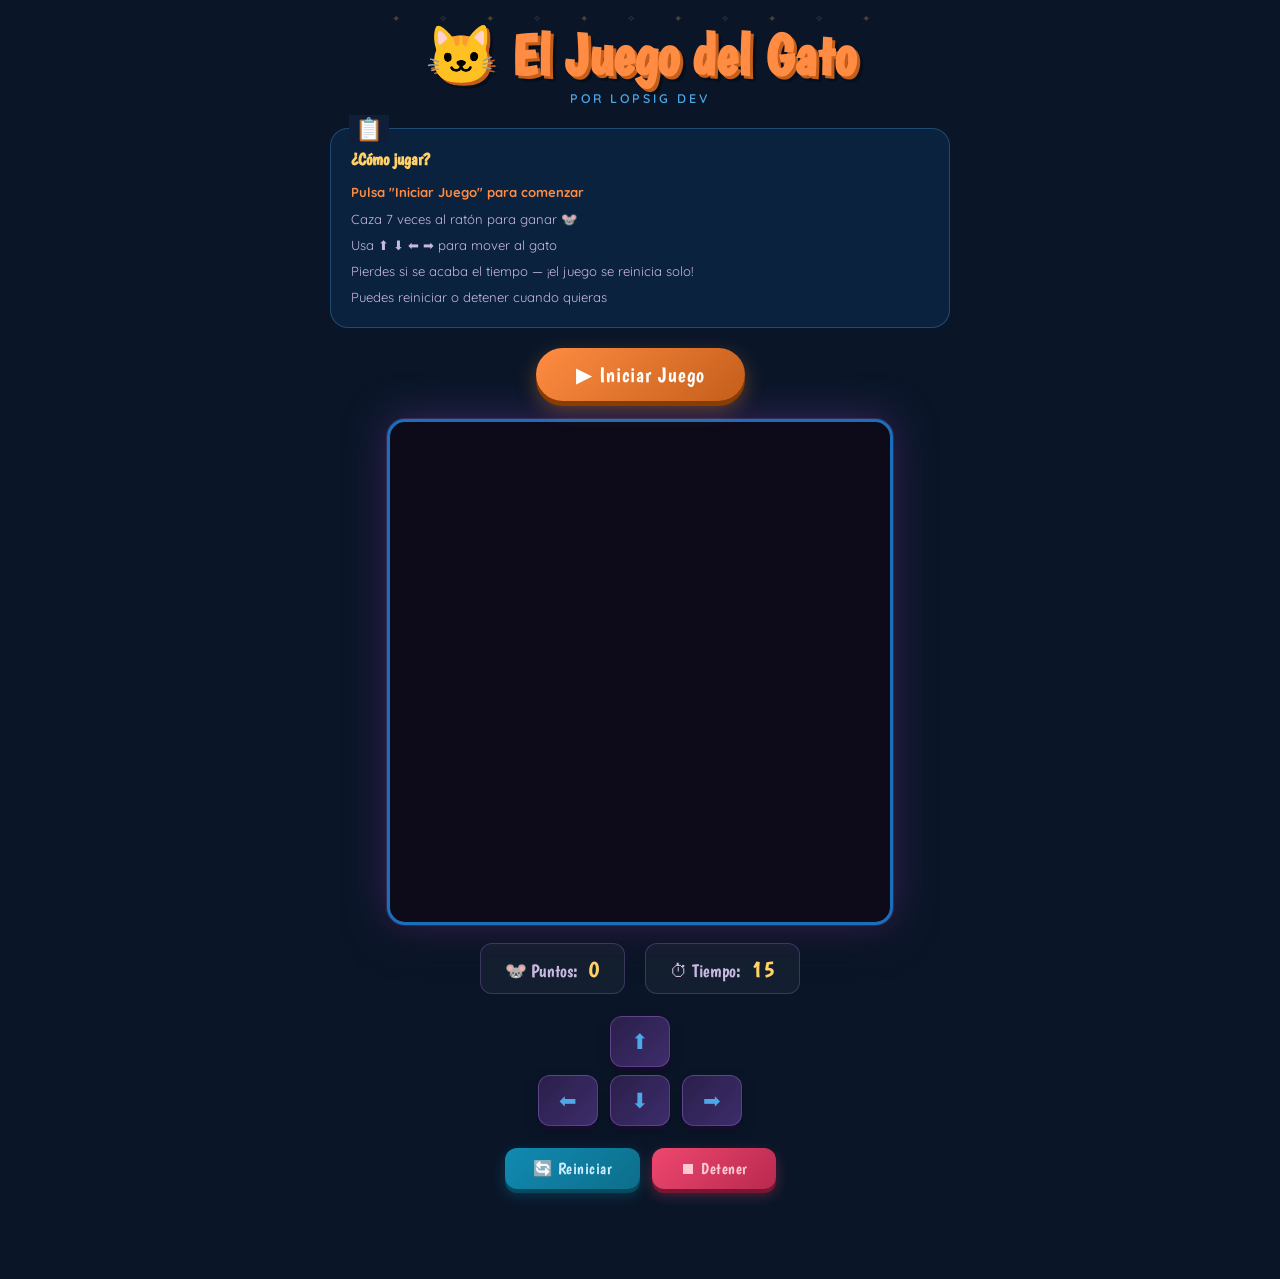
<file: index.html>
<!DOCTYPE html>
<html>

<head>
  <meta charset="UTF-8">
  <meta name="viewport" content="width=device-width, initial-scale=1.0">
  <title>El Juego del Gato</title>
  <link rel="stylesheet" href="cazando.css">
</head>

<body>
  <div class="contenedor">

    <h1>🐱 El Juego del Gato</h1>
    <p class="autor">por LopSig Dev</p>

    <div class="instrucciones">
      <h2>¿Cómo jugar?</h2>
      <p>
        <strong>Pulsa "Iniciar Juego" para comenzar</strong><br>
        Caza 7 veces al ratón para ganar 🐭<br>
        Usa ⬆ ⬇ ⬅ ➡ para mover al gato<br>
        Pierdes si se acaba el tiempo — ¡el juego se reinicia solo!<br>
        Puedes reiniciar o detener cuando quieras
      </p>
    </div>

    <div class="boton-iniciar">
      <button onclick="iniciarJuego()">▶ Iniciar Juego</button>
    </div>

    <canvas id="areaJuego" width="500" height="500"></canvas>

    <div class="panel">
      <span>🐭 Puntos: <span id="puntos">0</span></span>
      <span>⏱ Tiempo: <span id="tiempo">15</span></span>
    </div>

    <div class="controles">
      <button onclick="moverArriba()">⬆</button>
      <br>
      <button onclick="moverIzquierda()">⬅</button>
      <button onclick="moverAbajo()">⬇</button>
      <button onclick="moverDerecha()">➡</button>
    </div>

    <div class="acciones">
      <button class="btn-reiniciar" onclick="reiniciarJuego()">🔄 Reiniciar</button>
      <button class="btn-detener" onclick="detenerJuego()">⏹ Detener</button>
    </div>

    <p id="mensaje"></p>

  </div>

  <script src="cazando.js"></script>
  <script src="utils.js"></script>
</body>

</html>
</file>
<file: cazando.css>
@import url('https://fonts.googleapis.com/css2?family=Boogaloo&family=Quicksand:wght@400;600;700&display=swap');

:root {
  --naranja: #ff8c42;
  --naranja-oscuro: #c45e1a;
  --purpura: #1a6fba;
  --purpura-claro: #4ea8e8;
  --fondo: #0a1628;
  --fondo2: #0f1f3a;
  --texto: #e0f0ff;
  --amarillo: #ffd166;
  --rojo: #ef476f;
  --verde: #06d6a0;
  --azul: #118ab2;
}

*, *::before, *::after {
  box-sizing: border-box;
  margin: 0;
  padding: 0;
}

body {
  font-family: 'Quicksand', sans-serif;
  background-color: var(--fondo);
  background-image: url('https://images.unsplash.com/photo-1739113481580-1986971c8a0b?q=80&w=871&auto=format&fit=crop&ixlib=rb-4.1.0&ixid=M3wxMjA3fDB8MHxwaG90by1wYWdlfHx8fGVufDB8fHx8fA%3D%3D');
  background-size: cover;
  background-position: center;
  background-attachment: fixed;    
  color: var(--texto);
  text-align: center;
  min-height: 100vh;
  padding: 24px 16px 40px;
  position: relative;
  overflow-x: hidden;
}

/* Estrellas decorativas */
body::before {
  content: '✦ ✧ ✦ ✧ ✦ ✧ ✦ ✧ ✦ ✧ ✦';
  position: fixed;
  top: 12px;
  left: 0; right: 0;
  font-size: 10px;
  color: rgba(255, 209, 102, 0.25);
  letter-spacing: 18px;
  pointer-events: none;
  z-index: 0;
}

.contenedor {
  max-width: 620px;
  margin: 0 auto;
  position: relative;
  z-index: 1;
}

/* TÍTULO */
h1 {
  font-family: 'Boogaloo', cursive;
  font-size: clamp(2.2rem, 7vw, 3.6rem);
  color: var(--naranja);
  text-shadow:
    3px 3px 0 var(--naranja-oscuro),
    6px 6px 0 rgba(0,0,0,0.3);
  margin-bottom: 4px;
  animation: titleWobble 3s ease-in-out infinite;
  line-height: 1.1;
}

@keyframes titleWobble {
  0%, 100% { transform: rotate(-1deg) scale(1); }
  50%       { transform: rotate(1deg) scale(1.03); }
}

.autor {
  font-size: 0.78rem;
  font-weight: 600;
  color: var(--purpura-claro);
  letter-spacing: 3px;
  text-transform: uppercase;
  margin-bottom: 22px;
}

/* INSTRUCCIONES */
.instrucciones {
  background: rgba(26, 111, 186, 0.15);
  border: 1px solid rgba(78, 168, 232, 0.3);
  border-radius: 18px;
  padding: 16px 20px;
  margin-bottom: 20px;
  text-align: left;
  position: relative;
}

.instrucciones::before {
  content: '📋';
  position: absolute;
  top: -14px;
  left: 18px;
  font-size: 1.4rem;
  background: var(--fondo2);
  padding: 0 6px;
}

.instrucciones h2 {
  font-family: 'Boogaloo', cursive;
  font-size: 1.05rem;
  color: var(--amarillo);
  margin-bottom: 10px;
  margin-top: 4px;
}

.instrucciones p {
  font-size: 0.82rem;
  line-height: 2;
  color: #c9b8e0;
}

.instrucciones strong {
  color: var(--naranja);
}

/* BOTÓN INICIAR */
.boton-iniciar {
  margin-bottom: 18px;
}

.boton-iniciar button {
  font-family: 'Boogaloo', cursive;
  font-size: 1.3rem;
  background: linear-gradient(135deg, var(--naranja) 0%, var(--naranja-oscuro) 100%);
  color: #fff;
  border: none;
  border-radius: 50px;
  padding: 14px 40px;
  cursor: pointer;
  box-shadow: 0 5px 0 #8a3d00, 0 8px 20px rgba(255, 140, 66, 0.35);
  transition: transform 0.1s, box-shadow 0.1s, filter 0.1s;
  letter-spacing: 1px;
}

.boton-iniciar button:hover {
  filter: brightness(1.1);
  transform: translateY(-2px);
  box-shadow: 0 7px 0 #8a3d00, 0 10px 24px rgba(255, 140, 66, 0.4);
}

.boton-iniciar button:active {
  transform: translateY(4px);
  box-shadow: 0 2px 0 #8a3d00;
}

/* CANVAS */
canvas {
  background: #0d0a1a;
  border: 3px solid var(--purpura);
  border-radius: 18px;
  display: block;
  margin: 0 auto 18px;
  box-shadow:
    0 0 0 1px rgba(155, 109, 204, 0.2),
    0 0 40px rgba(107, 63, 160, 0.5),
    0 10px 40px rgba(0,0,0,0.6);
  max-width: 100%;
}

/* PANEL PUNTOS Y TIEMPO */
.panel {
  display: flex;
  justify-content: center;
  gap: 20px;
  margin-bottom: 18px;
}

.panel span {
  display: inline-block;
  background: rgba(255,255,255,0.04);
  border: 1px solid rgba(155, 109, 204, 0.3);
  border-radius: 12px;
  padding: 10px 24px;
  font-family: 'Boogaloo', cursive;
  font-size: 1.1rem;
  color: #c9b8e0;
  min-width: 130px;
}

.panel span span {
  display: inline;
  background: none;
  border: none;
  padding: 0;
  color: var(--amarillo);
  font-size: 1.5rem;
  margin-left: 6px;
  min-width: unset;
}

/* CONTROLES DE MOVIMIENTO */
.controles {
  margin-bottom: 18px;
}

.controles button {
  font-size: 1.3rem;
  background: linear-gradient(135deg, #2a1f4a 0%, #3d2d6b 100%);
  color: var(--purpura-claro);
  border: 1px solid rgba(155, 109, 204, 0.4);
  border-radius: 12px;
  padding: 12px 20px;
  cursor: pointer;
  margin: 4px;
  min-width: 58px;
  box-shadow: 0 4px 0 #140d2e, 0 6px 14px rgba(0,0,0,0.3);
  transition: transform 0.1s, box-shadow 0.1s, filter 0.1s;
  font-family: 'Boogaloo', cursive;
}

.controles button:hover {
  filter: brightness(1.2);
  transform: translateY(-2px);
}

.controles button:active {
  transform: translateY(3px);
  box-shadow: 0 1px 0 #140d2e;
}

/* BOTONES REINICIAR / DETENER */
.acciones {
  display: flex;
  justify-content: center;
  gap: 12px;
  margin-bottom: 18px;
}

.btn-reiniciar {
  font-family: 'Boogaloo', cursive;
  font-size: 1rem;
  background: linear-gradient(135deg, var(--azul) 0%, #0d6e8a 100%);
  color: #c8eeff;
  border: none;
  border-radius: 12px;
  padding: 11px 28px;
  cursor: pointer;
  box-shadow: 0 4px 0 #074a60, 0 6px 14px rgba(17, 138, 178, 0.3);
  transition: transform 0.1s, box-shadow 0.1s, filter 0.1s;
  letter-spacing: 0.5px;
}

.btn-reiniciar:hover {
  filter: brightness(1.15);
  transform: translateY(-2px);
}

.btn-reiniciar:active {
  transform: translateY(3px);
  box-shadow: 0 1px 0 #074a60;
}

.btn-detener {
  font-family: 'Boogaloo', cursive;
  font-size: 1rem;
  background: linear-gradient(135deg, var(--rojo) 0%, #b8294f 100%);
  color: #ffc8d5;
  border: none;
  border-radius: 12px;
  padding: 11px 28px;
  cursor: pointer;
  box-shadow: 0 4px 0 #7a1530, 0 6px 14px rgba(239, 71, 111, 0.3);
  transition: transform 0.1s, box-shadow 0.1s, filter 0.1s;
  letter-spacing: 0.5px;
}

.btn-detener:hover {
  filter: brightness(1.15);
  transform: translateY(-2px);
}

.btn-detener:active {
  transform: translateY(3px);
  box-shadow: 0 1px 0 #7a1530;
}

/* MENSAJE */
#mensaje {
  font-family: 'Boogaloo', cursive;
  font-size: 1.4rem;
  color: var(--verde);
  min-height: 2rem;
  margin-top: 6px;
  text-shadow: 0 0 12px rgba(6, 214, 160, 0.5);
  animation: fadeSlide 0.4s ease;
}

@keyframes fadeSlide {
  from { opacity: 0; transform: translateY(-10px); }
  to   { opacity: 1; transform: translateY(0); }
}

/* RESPONSIVE */
@media (max-width: 480px) {
  canvas {
    width: 100% !important;
    height: auto !important;
  }

  .panel {
    gap: 10px;
  }

  .panel span {
    min-width: 110px;
    padding: 8px 14px;
    font-size: 0.95rem;
  }
}
</file>
